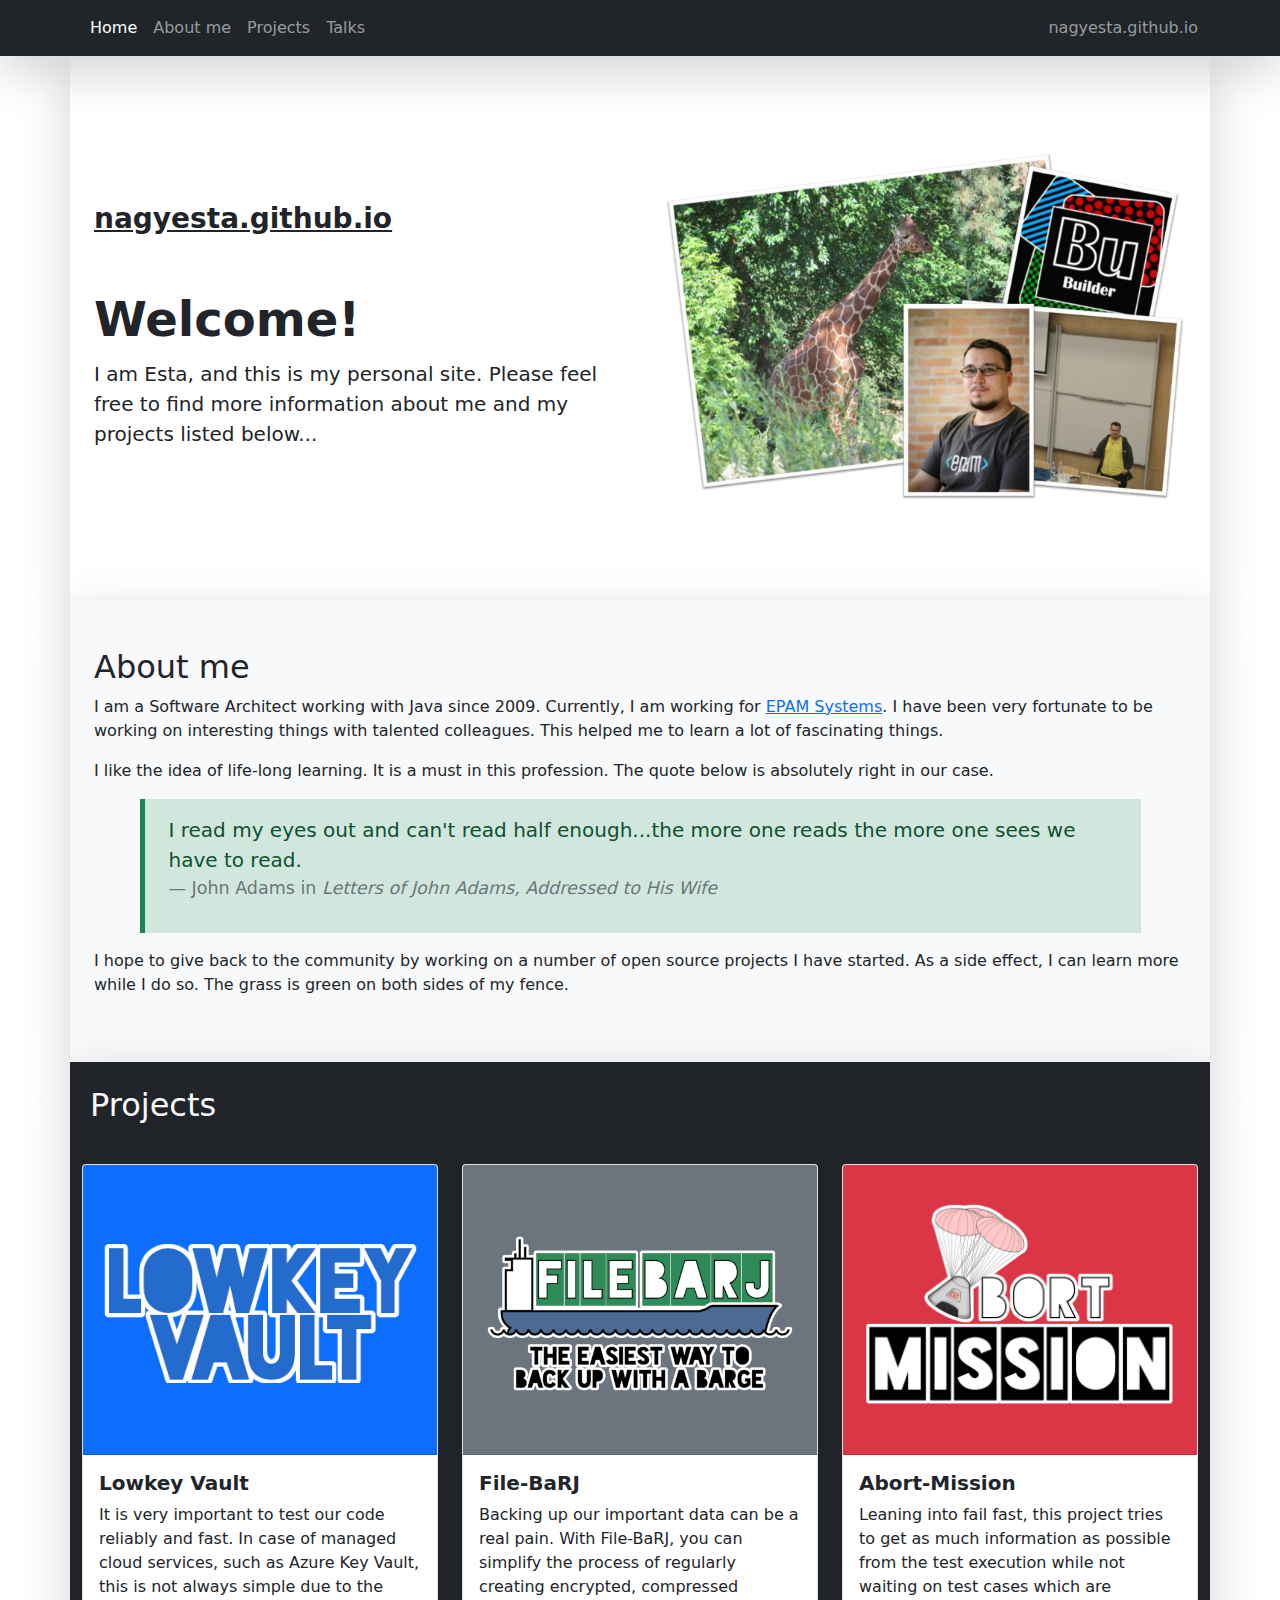
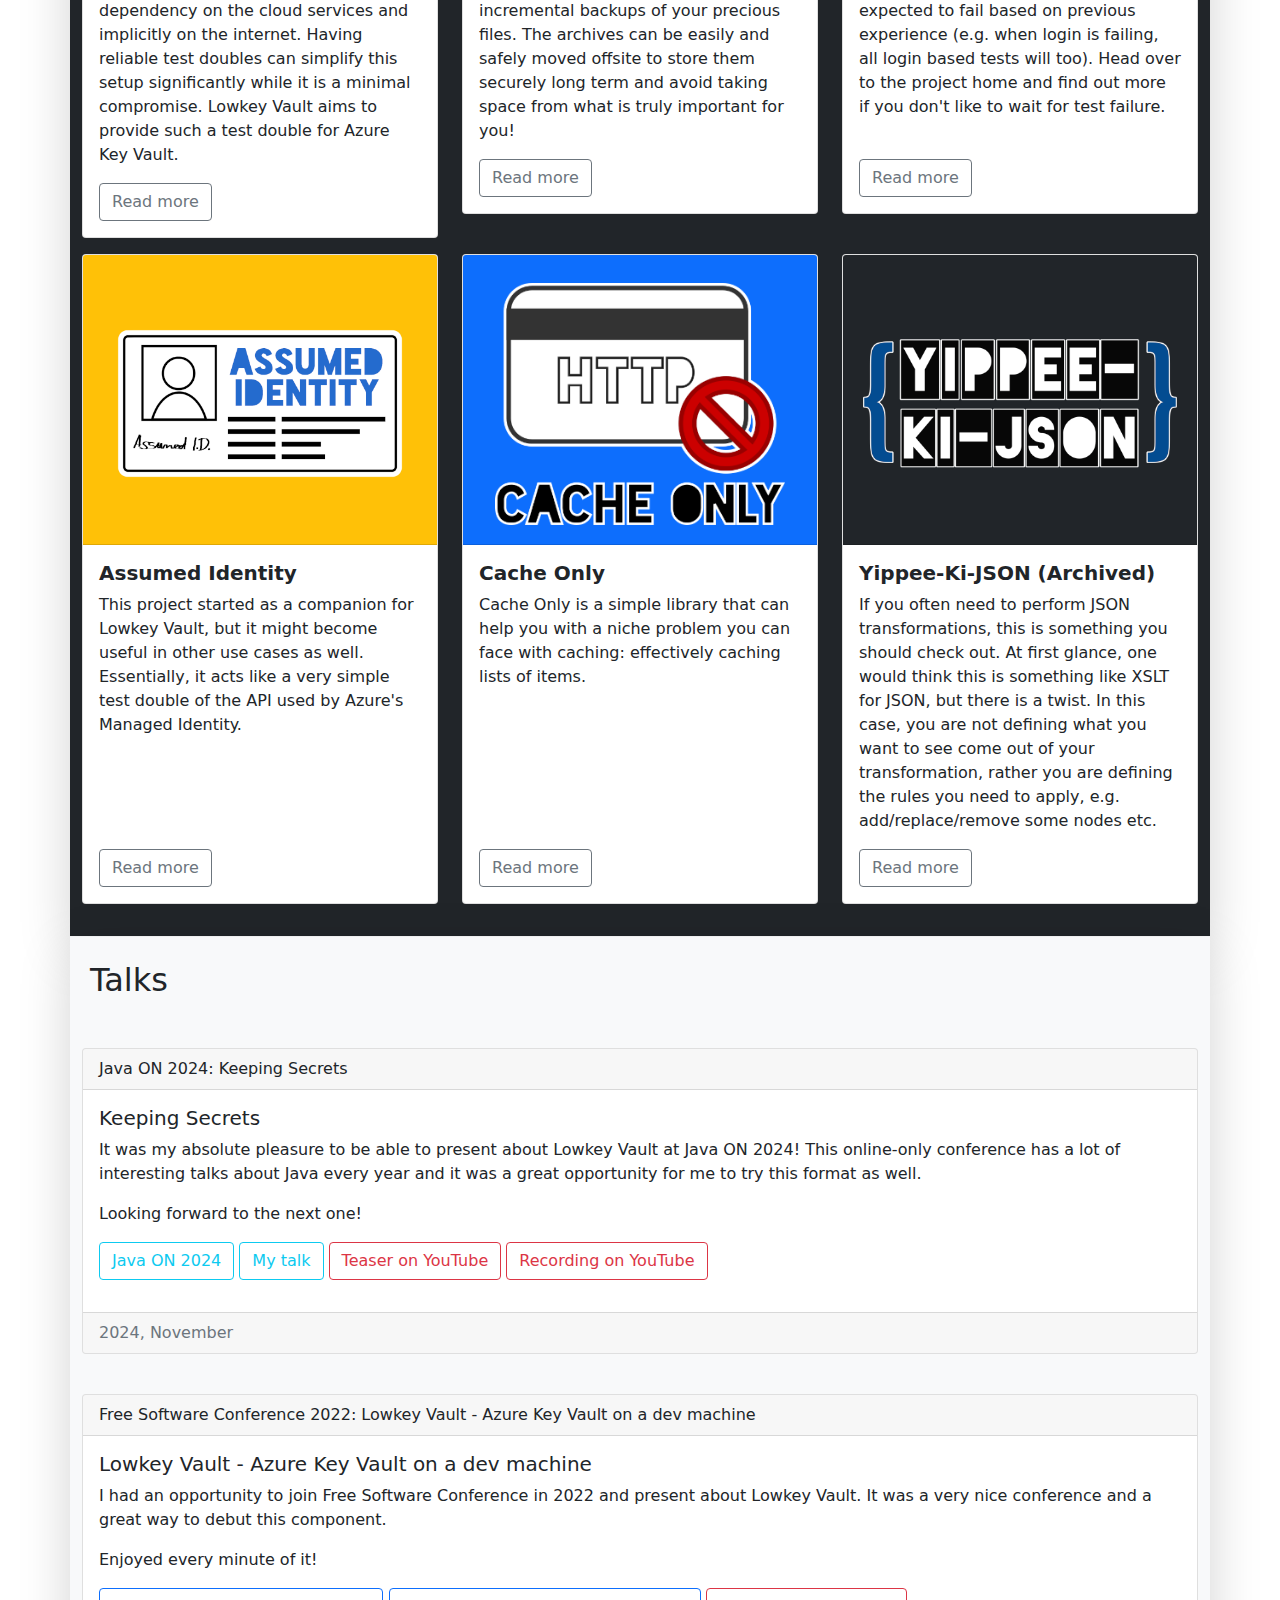
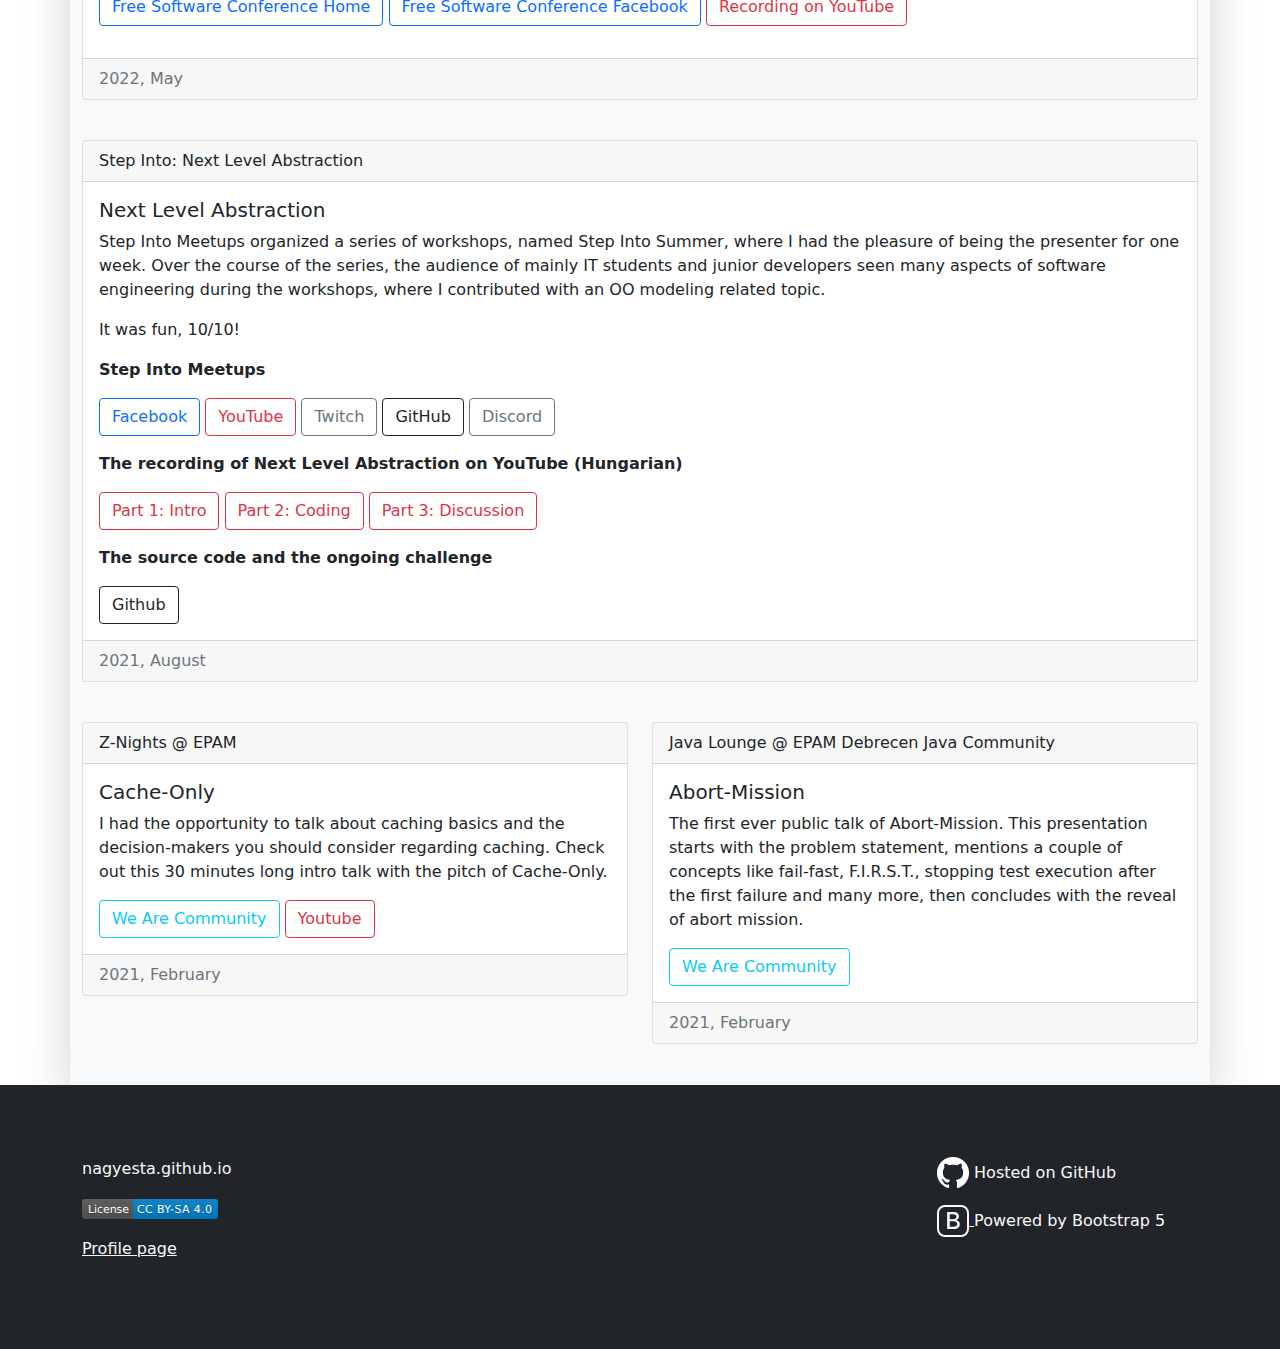
<file: index.html>
<!doctype html>
<html lang="en">
<head>
    <!-- Required meta tags -->
    <meta charset="utf-8">
    <meta name="viewport" content="width=device-width, initial-scale=1">

    <!-- Bootstrap CSS -->
    <link href="css/bootstrap.min.css" rel="stylesheet">
    <link href="css/own.css" rel="stylesheet">
    <title>nagyesta - Github</title>
</head>
<body>
<nav class="navbar navbar-expand-lg navbar-dark bg-dark shadow-lg">
    <div class="container col-xxl-8 align-content-center">
        <button class="navbar-toggler" type="button" data-bs-toggle="collapse" data-bs-target="#navbarText"
                aria-controls="navbarText" aria-expanded="false" aria-label="Toggle navigation">
            <span class="navbar-toggler-icon"></span>
        </button>
        <div class="collapse navbar-collapse" id="navbarText">
            <ul class="navbar-nav me-auto mb-2 mb-lg-0">
                <li class="nav-item">
                    <a class="nav-link active" aria-current="page" href="#home">Home</a>
                </li>
                <li class="nav-item">
                    <a class="nav-link" href="#about-me">About me</a>
                </li>
                <li class="nav-item">
                    <a class="nav-link" href="#projects">Projects</a>
                </li>
                <li class="nav-item">
                    <a class="nav-link" href="#talks">Talks</a>
                </li>
            </ul>
            <span class="navbar-text ">nagyesta.github.io</span>
        </div>
    </div>
</nav>
<div id="home" class="container col-xxl-8 px-4 py-5 shadow-lg border-bottom border-light border-0">
    <div class="row flex-lg-row-reverse align-items-center g-5 py-5">
        <div class="col-10 col-sm-8 col-lg-6">
            <!--suppress CheckImageSize -->
            <img src="img/hero-image.png" class="d-block mx-lg-auto img-fluid" alt="hero-image" width="700" height="471"
                 loading="lazy">
        </div>
        <div class="col-lg-6">
            <h3 class="display-9 text-decoration-underline fw-bold lh-lg mb-5">nagyesta.github.io</h3>
            <h1 class="display-5 fw-bold lh-1 mb-3">Welcome!</h1>
            <p class="lead">I am Esta, and this is my personal site. Please feel free to find more information about me
                and my projects listed below...</p>
        </div>
    </div>
</div>
<div id="about-me"
     class="container col-xxl-8 px-4 py-5 shadow-lg bg-light text-body border-bottom border-light border-0">
    <h2>About me</h2>
    <p>
        I am a Software Architect working with Java since 2009. Currently, I am working for <a href="https://epam.com">EPAM
        Systems</a>. I have been very fortunate to be working on interesting things with talented colleagues. This
        helped me to learn a lot of fascinating things.
    </p>
    <p>
        I like the idea of life-long learning. It is a must in this profession. The quote below is absolutely right in
        our case.
    </p>
    <div class="container col-11 px-4 py-3 my-3 align-content-center border-start border-5 border-success alert-success">
        <blockquote class="blockquote">
            <p>I read my eyes out and can't read half enough...the more one reads the more one sees we have to read.</p>
            <footer class="blockquote-footer">John Adams in <cite title="Source Title">Letters of John Adams, Addressed
                to His Wife</cite></footer>
        </blockquote>
    </div>
    <p>
        I hope to give back to the community by working on a number of open source projects I have started. As a
        side effect, I can learn more while I do so. The grass is green on both sides of my fence.
    </p>
</div>
<div id="projects" class="container py-4 col-xxl-8 shadow-lg bg-dark border-bottom border-light border-0">
    <h2 class="px-2 pb-3 text-light">Projects</h2>
    <div class="row row-cols-lg-3 pt-2">
        <div class="col-lg py-2">
            <div class="card">
                <div class="card-header bg-primary project-image-container">
                    <!--suppress CheckImageSize -->
                    <img class="img-thumbnail bg-transparent border-0"
                         width="auto" height="250px"
                         role="img" aria-label="Lowkey-Vault"
                         alt="Cache-Only" src="img/LowkeyVault-logo.png">
                </div>
                <div class="card-body">
                    <h5 class="card-title fw-bold">Lowkey Vault</h5>
                    <p class="card-text" style="min-height: 15em">It is very important to test our code reliably and
                        fast. In case of managed cloud services, such as Azure Key Vault, this is not always simple due
                        to the dependency on the cloud services and implicitly on the internet. Having reliable test
                        doubles can simplify this setup significantly while it is a minimal compromise. Lowkey Vault
                        aims to provide such a test double for Azure Key Vault.</p>
                    <a href="https://github.com/nagyesta/lowkey-vault" class="btn btn-outline-secondary">Read more</a>
                </div>
            </div>
        </div>
        <div class="col-lg py-2">
            <div class="card">
                <div class="card-header bg-secondary project-image-container">
                    <!--suppress CheckImageSize -->
                    <img class="img-thumbnail bg-transparent border-0"
                         width="auto" height="185px"
                         role="img" aria-label="File-BaRJ"
                         alt="File-BaRJ" src="img/FileBarJ-logo-512.png">
                </div>
                <div class="card-body">
                    <h5 class="card-title fw-bold">File-BaRJ</h5>
                    <p class="card-text" style="min-height: 15em">Backing up our important data can be a real pain.
                        With File-BaRJ, you can simplify the process of regularly creating encrypted, compressed
                        incremental backups of your precious files. The archives can be easily and safely moved offsite
                        to store them securely long term and avoid taking space from what is truly important for you!</p>
                    <a href="https://github.com/nagyesta/file-barj" class="btn btn-outline-secondary">Read more</a>
                </div>
            </div>
        </div>
        <div class="col-lg py-2">
            <div class="card">
                <div class="card-header bg-danger project-image-container">
                    <!--suppress CheckImageSize -->
                    <img class="img-thumbnail bg-transparent border-0"
                         width="auto" height="250px"
                         role="img" aria-label="Abort-Mission"
                         alt="Abort-Mission" src="img/Abort-Mission-logo_export_transparent_640.png">
                </div>
                <div class="card-body">
                    <h5 class="card-title fw-bold">Abort-Mission</h5>
                    <p class="card-text" style="min-height: 15em">Leaning into fail fast, this project tries to get as
                        much information as possible from the test execution while not waiting on test cases which are
                        expected to fail based on previous experience (e.g. when login is failing, all login based tests
                        will too). Head over to the project home and find out more if you don't like to wait for test
                        failure.</p>
                    <a href="https://github.com/nagyesta/abort-mission" class="btn btn-outline-secondary">Read more</a>
                </div>
            </div>
        </div>
        <div class="col-lg py-2">
            <div class="card">
                <div class="card-header bg-warning project-image-container">
                    <!--suppress CheckImageSize -->
                    <img class="img-thumbnail bg-transparent border-0"
                         width="auto" height="250px"
                         role="img" aria-label="Cache Only"
                         alt="Abort-Mission" src="img/AssumedIdentity-Logo-512.png">
                </div>
                <div class="card-body">
                    <h5 class="card-title fw-bold">Assumed Identity</h5>
                    <p class="card-text" style="min-height: 15em">This project started as a companion for Lowkey Vault,
                    but it might become useful in other use cases as well. Essentially, it acts like a very simple test
                    double of the API used by Azure's Managed Identity.</p>
                    <a href="https://github.com/nagyesta/assumed-identity" class="btn btn-outline-secondary">Read more</a>
                </div>
            </div>
        </div>
        <div class="col-lg py-2">
            <div class="card">
                <div class="card-header bg-primary project-image-container">
                    <!--suppress CheckImageSize -->
                    <img class="img-thumbnail bg-transparent border-0"
                         width="auto" height="250px"
                         role="img" aria-label="Cache Only"
                         alt="Abort-Mission" src="img/CacheOnly_small.png">
                </div>
                <div class="card-body">
                    <h5 class="card-title fw-bold">Cache Only</h5>
                    <p class="card-text" style="min-height: 15em">Cache Only is a simple library that can help you with
                        a niche problem you can face with caching: effectively caching lists of items.</p>
                    <a href="https://github.com/nagyesta/cache-only" class="btn btn-outline-secondary">Read more</a>
                </div>
            </div>
        </div>
        <div class="col-lg py-2">
            <div class="card">
                <div class="card-header bg-dark project-image-container">
                    <!--suppress CheckImageSize -->
                    <img class="img-thumbnail bg-transparent border-0"
                         width="auto" height="250px"
                         role="img" aria-label="Yippee-Ki-JSON (Archived)"
                         alt="Abort-Mission" src="img/yippee-ki-json_small_logo.png">
                </div>
                <div class="card-body">
                    <h5 class="card-title fw-bold">Yippee-Ki-JSON (Archived)</h5>
                    <p class="card-text" style="min-height: 15em">If you often need to perform JSON transformations,
                        this is something you should check out. At first glance, one would think this is something like
                        XSLT for JSON, but there is a twist. In this case, you are not defining what you want to see
                        come out of your transformation, rather you are defining the rules you need to apply, e.g.
                        add/replace/remove some nodes etc.</p>
                    <a href="https://github.com/nagyesta/yippee-ki-json" class="btn btn-outline-secondary">Read more</a>
                </div>
            </div>
        </div>
    </div>
</div>
<div class="container py-4 col-xxl-8 shadow-lg bg-light border-bottom border-light border-0">
    <h2 id="talks" class="px-2 pb-3">Talks</h2>

    <div class="row pt-2">
        <div class="col-lg">
            <div class="card my-3">
                <div class="card-header">
                    Java ON 2024: Keeping Secrets
                </div>
                <div class="card-body">
                    <h5 class="card-title">Keeping Secrets</h5>
                    <p class="card-text">It was my absolute pleasure to be able to present about Lowkey Vault at Java ON 2024!
                        This online-only conference has a lot of interesting talks about Java every year and it was a great opportunity
                        for me to try this format as well.
                    </p>
                    <p class="card-text">Looking forward to the next one!</p>
                    <a href="https://wearecommunity.io/events/java-on-2024"
                       class="btn btn-outline-info">Java ON 2024</a>
                    <a href="https://wearecommunity.io/events/java-on-2024/talks/79114"
                       class="btn btn-outline-info">My talk</a>
                    <a href="https://www.youtube.com/shorts/fKLQYr3_JWk"
                       class="btn btn-outline-danger">Teaser on YouTube</a>
                    <a href="https://www.youtube.com/watch?v=xrV74z_jza0"
                       class="btn btn-outline-danger">Recording on YouTube</a>
                    <p></p>
                </div>
                <div class="card-footer text-muted">
                    2024, November
                </div>
            </div>
        </div>
    </div>
    
    <div class="row pt-2">
        <div class="col-lg">
            <div class="card my-3">
                <div class="card-header">
                    Free Software Conference 2022: Lowkey Vault - Azure Key Vault on a dev machine
                </div>
                <div class="card-body">
                    <h5 class="card-title">Lowkey Vault - Azure Key Vault on a dev machine</h5>
                    <p class="card-text">I had an opportunity to join Free Software Conference in 2022 and present about Lowkey Vault.
                        It was a very nice conference and a great way to debut this component.
                    </p>
                    <p class="card-text">Enjoyed every minute of it!</p>
                    <a href="https://freesoftwareconference.eu/"
                       class="btn btn-outline-primary">Free Software Conference Home</a>
                    <a href="https://www.facebook.com/SzabadSzoftverKonferencia/"
                       class="btn btn-outline-primary">Free Software Conference Facebook</a>
                    <a href="https://www.youtube.com/watch?v=P6dY4ElxZXo"
                       class="btn btn-outline-danger">Recording on YouTube</a>
                    <p></p>
                </div>
                <div class="card-footer text-muted">
                    2022, May
                </div>
            </div>
        </div>
    </div>

    <div class="row pt-2">
        <div class="col-lg">
            <div class="card my-3">
                <div class="card-header">
                    Step Into: Next Level Abstraction
                </div>
                <div class="card-body">
                    <h5 class="card-title">Next Level Abstraction</h5>
                    <p class="card-text">Step Into Meetups organized a series of workshops, named Step Into Summer,
                        where I had the pleasure of being the presenter for one week. Over the course of the series, the
                        audience of mainly IT students and junior developers seen many aspects of software engineering
                        during the workshops, where I contributed with an OO modeling related topic.</p>
                    <p class="card-text">It was fun, 10/10!</p>
                    <p class="card-text fw-bold">Step Into Meetups</p>
                    <a href="https://www.facebook.com/stepintomeetups"
                       class="btn btn-outline-primary">Facebook</a>
                    <a href="https://www.youtube.com/channel/UCwZ13mLzi5x7FsGGVlBlH6g"
                       class="btn btn-outline-danger">YouTube</a>
                    <a href="https://www.twitch.tv/stepintomeetups"
                       class="btn btn-outline-secondary">Twitch</a>
                    <a href="https://github.com/stepintomeetups"
                       class="btn btn-outline-dark">GitHub</a>
                    <a href="https://discord.com/invite/A5yC5Hhxrs"
                       class="btn btn-outline-secondary">Discord</a>
                    <p></p>
                    <p class="card-text fw-bold">The recording of Next Level Abstraction on YouTube (Hungarian)</p>
                    <a href="https://www.youtube.com/watch?v=9mR5fpFz6SA" class="btn btn-outline-danger">Part 1:
                        Intro</a>
                    <a href="https://www.youtube.com/watch?v=EBbYXB05IGE" class="btn btn-outline-danger">Part 2:
                        Coding</a>
                    <a href="https://www.youtube.com/watch?v=66yRfucus10" class="btn btn-outline-danger">Part 3:
                        Discussion</a>
                    <p></p>
                    <p class="card-text fw-bold">The source code and the ongoing challenge</p>
                    <a href="https://github.com/nagyesta/next-level-abstraction"
                       class="btn btn-outline-dark">Github</a>
                </div>
                <div class="card-footer text-muted">
                    2021, August
                </div>
            </div>
        </div>
    </div>
    
    <div class="row pt-2">
        <div class="col-lg">
            <div class="card my-3">
                <div class="card-header">
                    Z-Nights @ EPAM
                </div>
                <div class="card-body">
                    <h5 class="card-title">Cache-Only</h5>
                    <p class="card-text">I had the opportunity to talk about caching basics and the decision-makers you
                        should consider regarding caching. Check out this 30 minutes long intro talk with the pitch of
                        Cache-Only.</p>
                    <a href="https://wearecommunity.io/events/z-nights_feb2021/talks/8116"
                       class="btn btn-outline-info">We Are Community</a>
                    <a href="https://www.youtube.com/watch?v=BsXYWn2jRAI" class="btn btn-outline-danger">Youtube</a>
                </div>
                <div class="card-footer text-muted">
                    2021, February
                </div>
            </div>
        </div>
        <div class="col-lg">
            <div class="card my-3">
                <div class="card-header">
                    Java Lounge @ EPAM Debrecen Java Community
                </div>
                <div class="card-body">
                    <h5 class="card-title">Abort-Mission</h5>
                    <p class="card-text">The first ever public talk of Abort-Mission. This presentation starts with the
                        problem statement, mentions a couple of concepts like fail-fast, F.I.R.S.T., stopping test
                        execution after the first failure and many more, then concludes with the reveal of abort
                        mission.</p>
                    <a href="https://wearecommunity.io/events/fail-fast" class="btn btn-outline-info">We Are Community</a>
                </div>
                <div class="card-footer text-muted">
                    2021, February
                </div>
            </div>
        </div>
    </div>
</div>

<footer class="footer mt-auto py-4 bg-dark">
    <div class="container col-xxl-8">
        <div class="row justify-content-between">
            <div class="col-lg-2 py-5">
                <p class="text-light">nagyesta.github.io</p>
                <p class="text-light"><a href="https://creativecommons.org/licenses/by-sa/4.0/" rel="nofollow"><img
                        src="img/License-CC%20BY--SA%204.0-blue.svg"
                        alt="License: CC BY-SA 4.0"
                        title="Creative Commons Attribution Share Alike 4.0"
                        style="max-width:100%;"></a></p>
                <p class="text-light"><a href="https://github.com/nagyesta/" class="text-light" rel="nofollow">Profile
                    page</a></p>
            </div>
            <div class="col-lg-3 py-5 text-nowrap">
                <p class="text-light">
                    <a href="https://github.com/" rel="nofollow"><img
                            src="img/GitHub-Mark-Light-32px.png"
                            alt="Hosted on GitHub"
                            title="Hosted on GitHub"
                            style="max-width:100%;"></a> Hosted on GitHub
                </p>
                <p class="text-light">
                    <a href="https://getbootstrap.com/" rel="nofollow" class="link-light">
                        <svg
                                xmlns="http://www.w3.org/2000/svg" width="32" height="32" fill="currentColor"
                                class="bi bi-bootstrap" viewBox="0 0 16 16">
                            <path d="M5.062 12h3.475c1.804 0 2.888-.908 2.888-2.396 0-1.102-.761-1.916-1.904-2.034v-.1c.832-.14 1.482-.93 1.482-1.816 0-1.3-.955-2.11-2.542-2.11H5.062V12zm1.313-4.875V4.658h1.78c.973 0 1.542.457 1.542 1.237 0 .802-.604 1.23-1.764 1.23H6.375zm0 3.762V8.162h1.822c1.236 0 1.887.463 1.887 1.348 0 .896-.627 1.377-1.811 1.377H6.375z"/>
                            <path d="M0 4a4 4 0 0 1 4-4h8a4 4 0 0 1 4 4v8a4 4 0 0 1-4 4H4a4 4 0 0 1-4-4V4zm4-3a3 3 0 0 0-3 3v8a3 3 0 0 0 3 3h8a3 3 0 0 0 3-3V4a3 3 0 0 0-3-3H4z"/>
                        </svg>
                    </a> Powered by Bootstrap 5
                </p>
            </div>
        </div>
    </div>
</footer>

<script src="js/bootstrap.bundle.min.js"></script>

</body>
</html>
</file>
<file: css/own.css>
.project-image-container {
    min-height: 290px;
    height: 290px;
    vertical-align: middle;
    text-align: center;
    line-height: 280px;
}

.project-image-container img {
    max-height: 250px;
}

.min-vh-90 {
    min-height: 90vh;
}
</file>
